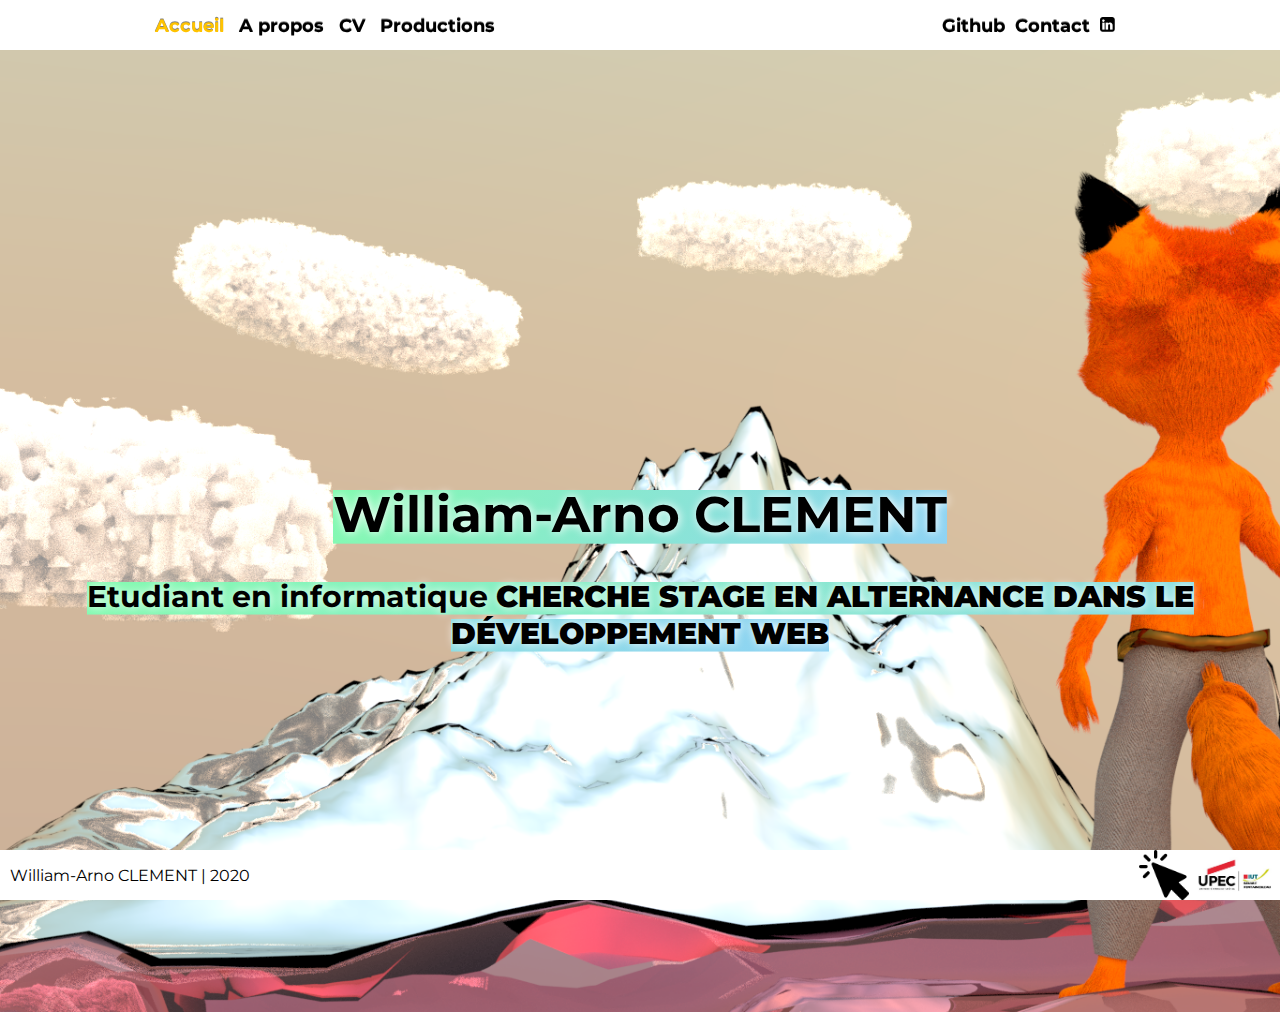
<file: index.html>
<!DOCTYPE html>
<html lang="fr">
	<head>
		<meta charset="UTF-8" />
		<title>William-Arno CLEMENT</title>
		<meta name="viewport" content="width=device-width">
		<link rel="stylesheet" href="css/style.css" />
		
		<script type="text/javascript">
			var slider = 0;
			function turn(){
			
			
			
				if (slider == 0) {

					slider = 1;
					document.getElementsByClassName("body_one")[0].style.background = "url('img/background_3.png')";
					document.getElementsByClassName("body_one")[0].style.backgroundPosition = "center top";
					document.getElementsByClassName("body_one")[0].style.backgroundSize = "cover";

				}
				else if (slider == 1){

					slider = 2;
					document.getElementsByClassName("body_one")[0].style.background = "url('img/background_2.png')";
					document.getElementsByClassName("body_one")[0].style.backgroundPosition = "center top";
					document.getElementsByClassName("body_one")[0].style.backgroundSize = "cover";

				}
				else if (slider == 2){

					slider = 0;
					document.getElementsByClassName("body_one")[0].style.background = "url('img/background_1.png')";
					document.getElementsByClassName("body_one")[0].style.backgroundPosition = "center top";
					document.getElementsByClassName("body_one")[0].style.backgroundSize = "cover";

				}

			}

		</script>
	</head>
	<body class="body_one">
		<div id="header">
		<div id="menu">
		<nav>
		<ul>
			<li><a class="onglet" href="index.html">Accueil</a></li>
			<li><a href="apropos.html">A propos</a></li>
			<li><a href="cv.html">CV</a></li>
			<li><a href="productions.html">Productions</a></li>
			
			<li style="float:right;"><a href="https://www.linkedin.com/in/williamarnoclement/"><img src="img/in.png" alt="Linked In" height="15px"></a></li>
			<li style="float:right"><a href="mailto:wiyam@icloud.com">Contact</a></li>
			<li style="float:right;"><a href="https://github.com/Williamarnoclement">Github</a></li>
		</ul>
		</nav>
		</div>
		</div>
		<div id="hello_world">
		<center><h1><span>William-Arno CLEMENT</span></h1><p>
		<h2><span>Etudiant en informatique <b>cherche stage en alternance dans le développement web</b></span></h2>
		</center>
		</div>
		

		
		<div class="footer">
		<div id="contenu_fin">
		<p>William-Arno CLEMENT | 2020</p><img src="img/upec.jpg" alt="logo u-pec"><img src="img/off.png" onclick="turn(this)">
		</div>
		</div>
	</body>
</html>
</file>
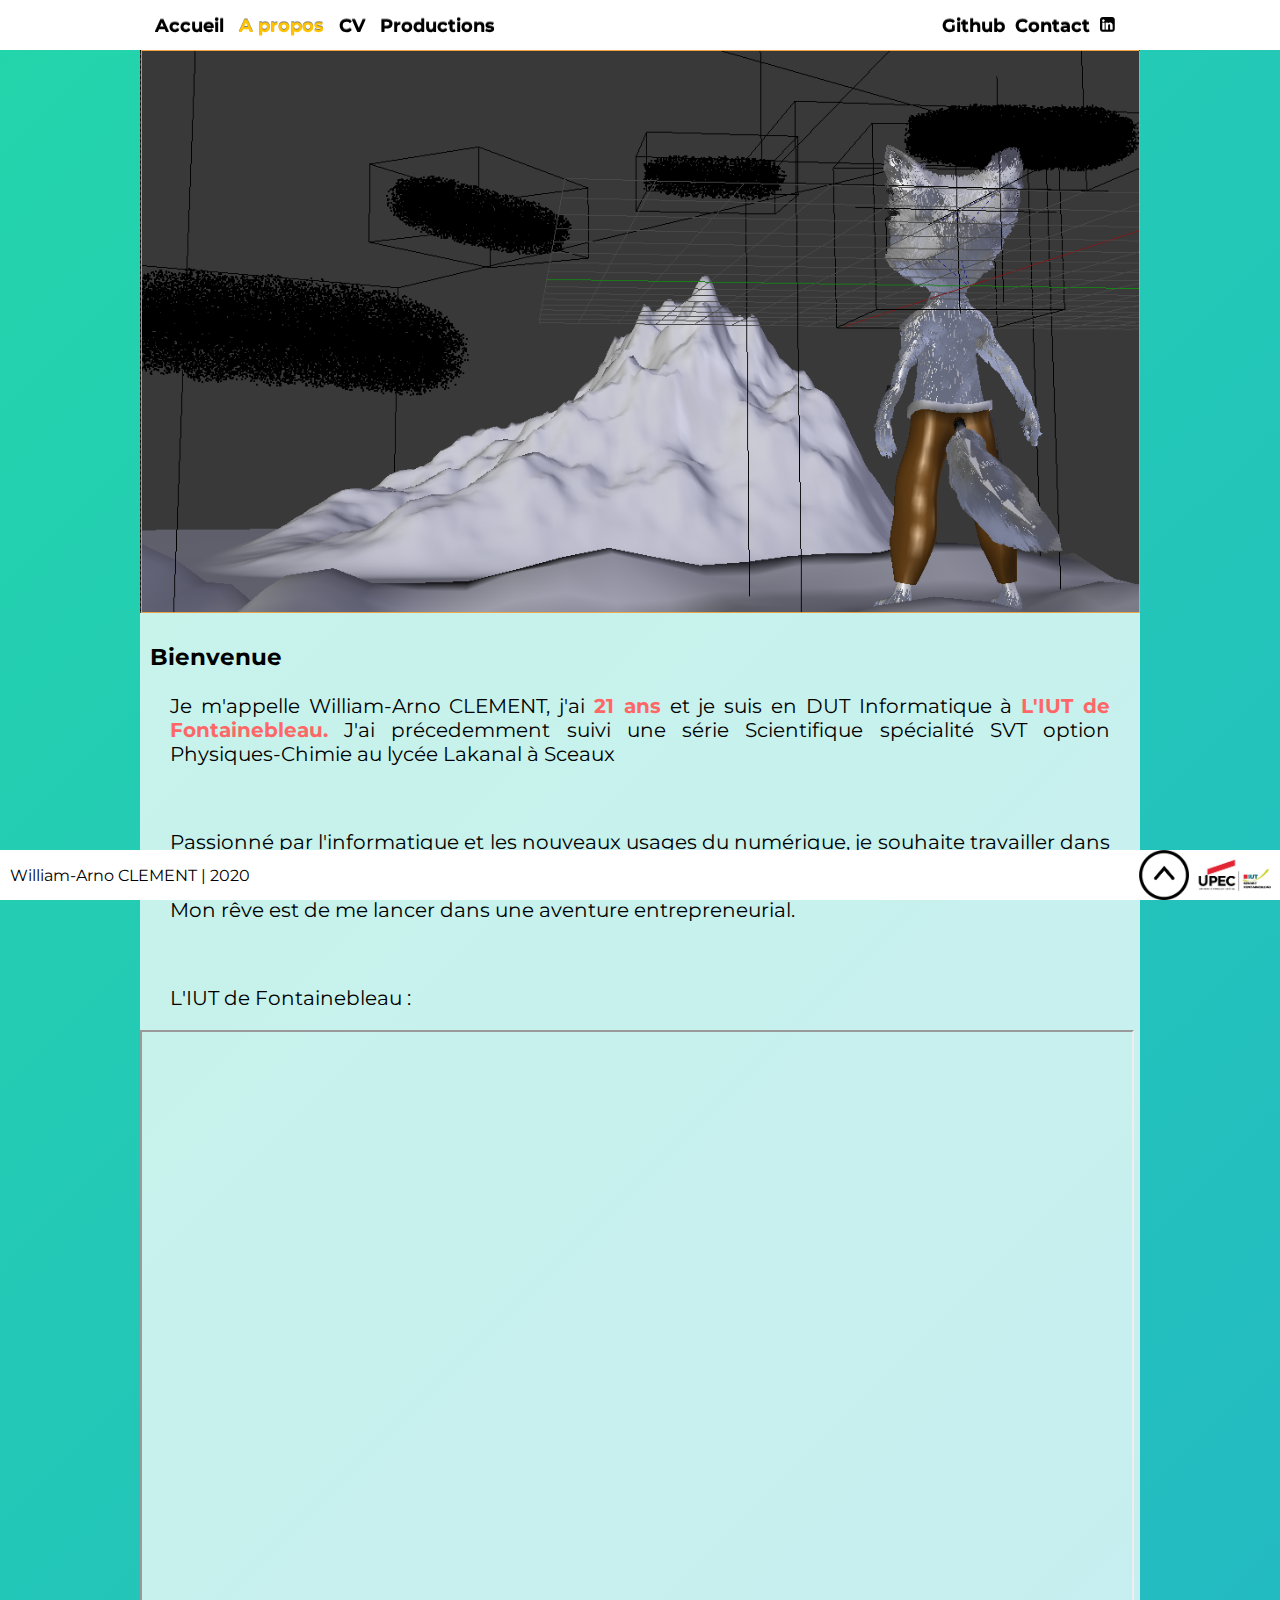
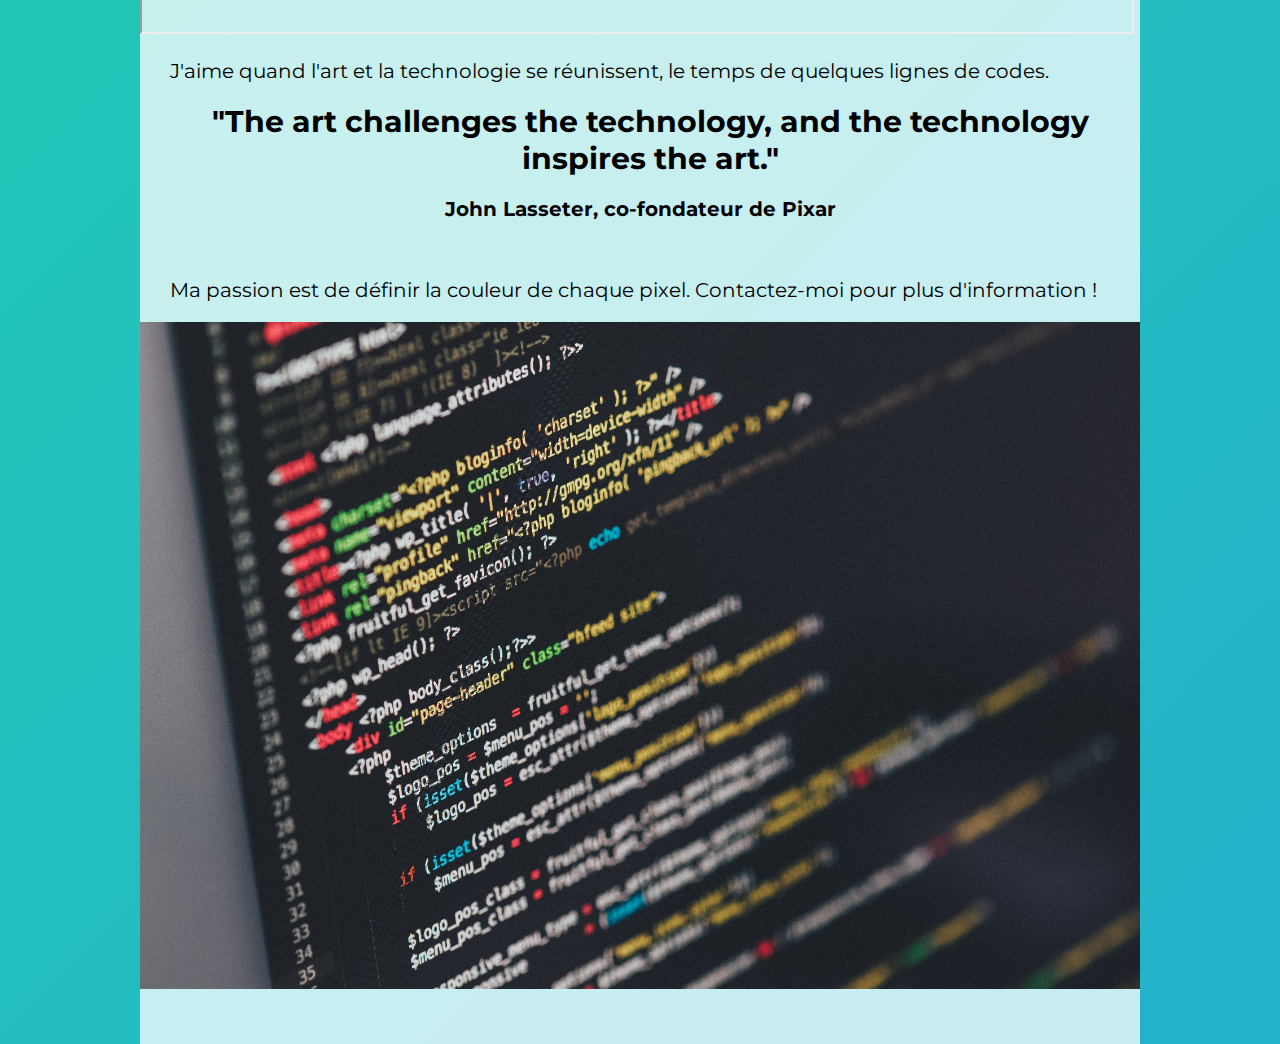
<file: apropos.html>
<!DOCTYPE html>
<html lang="fr">
	<head>
		<meta charset="UTF-8" />
		<title>A propos de moi</title>
		<link rel="stylesheet" href="css/style.css" />
		<meta name="viewport" content="width=device-width">
	</head>
	<body style="background: linear-gradient(-45deg, #ee7752, #e73c7e, #23a6d5, #23d5ab);
	background-size: 400% 400%;
	animation: gradientBG 15s ease infinite;">
		<div id="header">
		<div id="menu">
		<nav>
		<a href="#" id="menu-icon"></a>
		<ul>
			<li><a href="index.html">Accueil</a></li>
			<li><a class="onglet" href="apropos.html">A propos</a></li>
			<li><a href="cv.html">CV</a></li>
			<li><a href="productions.html">Productions</a></li>
			
			<li style="float:right;"><a href="https://www.linkedin.com/in/williamarnoclement/"><img src="img/in.png" alt="Linked In" height="15px"></a></li>
			<li style="float:right"><a href="mailto:wiyam@icloud.com">Contact</a></li>
			<li style="float:right;"><a href="https://github.com/Williamarnoclement">Github</a></li>
		</nav>

		</div>
		</div>
		
		
		<div id="content">
		<div id="entete"><!-- retour en haut de page --></div>
		<img src="img/making.png" alt="LA créativité né de la contrainte...">
		<h3>Bienvenue</h3>
		<p>Je m'appelle William-Arno CLEMENT, j'ai <b>21 ans</b> et je suis en DUT Informatique à <b>L'IUT de Fontainebleau.</b>
		J'ai précedemment suivi une série Scientifique spécialité SVT option Physiques-Chimie au lycée Lakanal à Sceaux</p>
		<br><p>
		Passionné par l'informatique et les nouveaux usages du numérique, je souhaite travailler dans le <b>secteur de la simulation 3D</b>.
		</p>
		<p>Mon rêve est de me lancer dans une aventure entrepreneurial.</p><br><p>L'IUT de Fontainebleau :</p> 
		<iframe src="https://www.google.com/maps/embed?pb=!1m18!1m12!1m3!1d4455.0589196110695!2d2.6830811631078717!3d48.39906062668607!2m3!1f0!2f0!3f0!3m2!1i1024!2i768!4f13.1!3m3!1m2!1s0x47e5f482d85b7b99%3A0x25ca8642ba306cfc!2sIUT+S%C3%A9nart-Fontainebleau!5e0!3m2!1sfr!2sfr!4v1516003749382">
		</iframe>
		<p>J'aime quand l'art et la technologie se réunissent, le temps de quelques lignes de codes. </p>
		<center><h1>"The art challenges the technology, and the technology inspires the art."</h1></center>
		<center><h2>John Lasseter, co-fondateur de Pixar<h2></center>
		<p>Ma passion est de définir la couleur de chaque pixel. Contactez-moi pour plus d'information !</p>
		<img src="img/bg.jpg" alt="Codons ensemble un monde meilleur...">
		</div>
		<div class="footer">
		<div id="contenu_fin">
		<p>William-Arno CLEMENT | 2020</p><img src="img/upec.jpg" alt="logo u-pec" height="30px"><a href="#entete"><img src="img/fleche.png" alt="hautDePage"></a>
		</div>
		</div>
		
	</body>
</html>
</file>
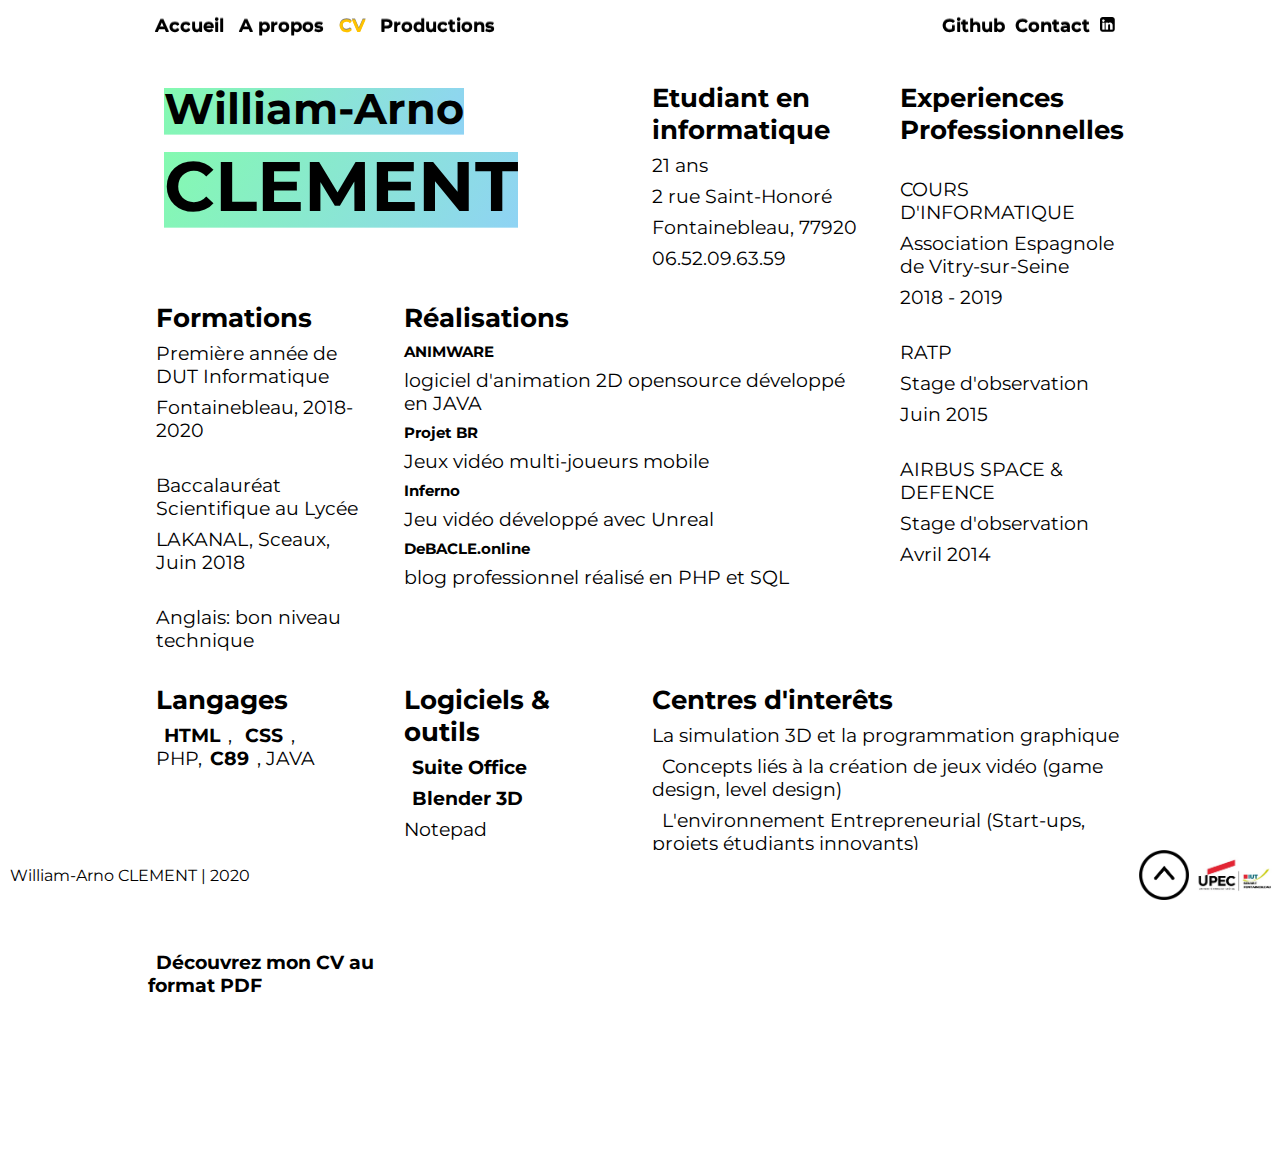
<file: cv.html>
<!DOCTYPE html>
<html lang="fr">
	<head>
		<meta charset="UTF-8" />
		<title>CV</title>
		<link rel="stylesheet" href="css/style.css" />
		<meta name="viewport" content="width=device-width">
	</head>
	<body>
		<div id="header">
		<div id="menu">
		<nav>
		<a href="#" id="menu-icon"></a>
		<ul>
			<li><a href="index.html">Accueil</a></li>
			<li><a href="apropos.html">A propos</a></li>
			<li><a class="onglet" href="cv.html">CV</a></li>
			<li><a href="productions.html">Productions</a></li>
			
			<li style="float:right;"><a href="https://www.linkedin.com/in/williamarnoclement/"><img src="img/in.png" alt="Linked In" height="15px"></a></li>
			<li style="float:right"><a href="mailto:wiyam@icloud.com">Contact</a></li>
			<li style="float:right;"><a href="https://github.com/Williamarnoclement">Github</a></li>
		</nav>
		</div>
		</div>
		<br>
		<div id="entete"><!-- retour en haut de page --></div>
		<div class="grid-container">

  		<div class="nom_prenom"><h2 style="font-size: 43px;"><span>William-Arno</span></h2> <h1><span>CLEMENT</span></h1></div>
  		<div class="infos"><p><h2>Etudiant en informatique</h2></p><p>21 ans</p><p>2 rue Saint-Honoré</p><p>Fontainebleau, 77920</p><p>06.52.09.63.59</p></div>
  		<div class="formations"><h2>Formations</h2><p>Première année de DUT Informatique</p><p>Fontainebleau, 2018-2020</p><br><p>Baccalauréat Scientifique au Lycée 
		</p><p>LAKANAL, Sceaux, Juin 2018
 		</p><br><p>Anglais: bon niveau technique</p></div>
  		<div class="Realisations"><h2>Réalisations</h2>
  		<h3>ANIMWARE</h3>
  		<p>logiciel d'animation 2D opensource développé en JAVA </p>
  		<h3>Projet BR</h3>
  		<p>Jeux vidéo multi-joueurs mobile</p>
  		<h3>Inferno</h3>
  		<p>Jeu vidéo développé avec Unreal </p>
  		<h3>DeBACLE.online</h3>
  		<p>blog professionnel réalisé en PHP et SQL</p>
  		</div>
  		<div class="langages"><h2>Langages</h2><p><b>HTML</b>,
		<b>CSS</b>, PHP,<b>C89</b>, JAVA</p></div>
  		<div class="logiciels"><h2>Logiciels & outils</h2><p><b>Suite Office</b></p>
		<p><b>Blender 3D</b></p>
		<p>Notepad</p>
		<p>Git</p>
		<p>Sublime Text</p>
 		</p></div>
  		<div class="interets"><h2>Centres d'interêts</h2>
  		<p>La simulation 3D et la programmation
		graphique</p><p>
		 
		Concepts liés à la création de jeux vidéo
		(game design, level design)</p><p>
		 
		L'environnement Entrepreneurial
		(Start-ups, projets étudiants innovants)
		 
		 </p></div>
  		<div class="Experiences_professionnelles"><h2>Experiences Professionnelles</h2>
  			<br>
  		<p>COURS D'INFORMATIQUE</p>
  		<p>Association Espagnole de Vitry-sur-Seine</p>
  		<p>2018 - 2019</p>
  		<br>
  		<p>RATP</p>
  		<p>Stage d'observation</p>
  		<p>Juin 2015</p>
  		<br>
  		<p>AIRBUS SPACE & DEFENCE</p>
  		<p>Stage d'observation</p>
  		<p>Avril 2014</p>
  		</div>
		<p><a href="pdf/cv.pdf">Découvrez mon CV au format PDF</a></p>
		</div>
		
		

		
		<div class="footer">
		<div id="contenu_fin">
		<p>William-Arno CLEMENT | 2020</p><img src="img/upec.jpg" alt="logo u-pec" height="30px"><a href="#entete"><img src="img/fleche.png" alt="hautDePage">
		</div>
		</div>
	</body>
</html>
</file>
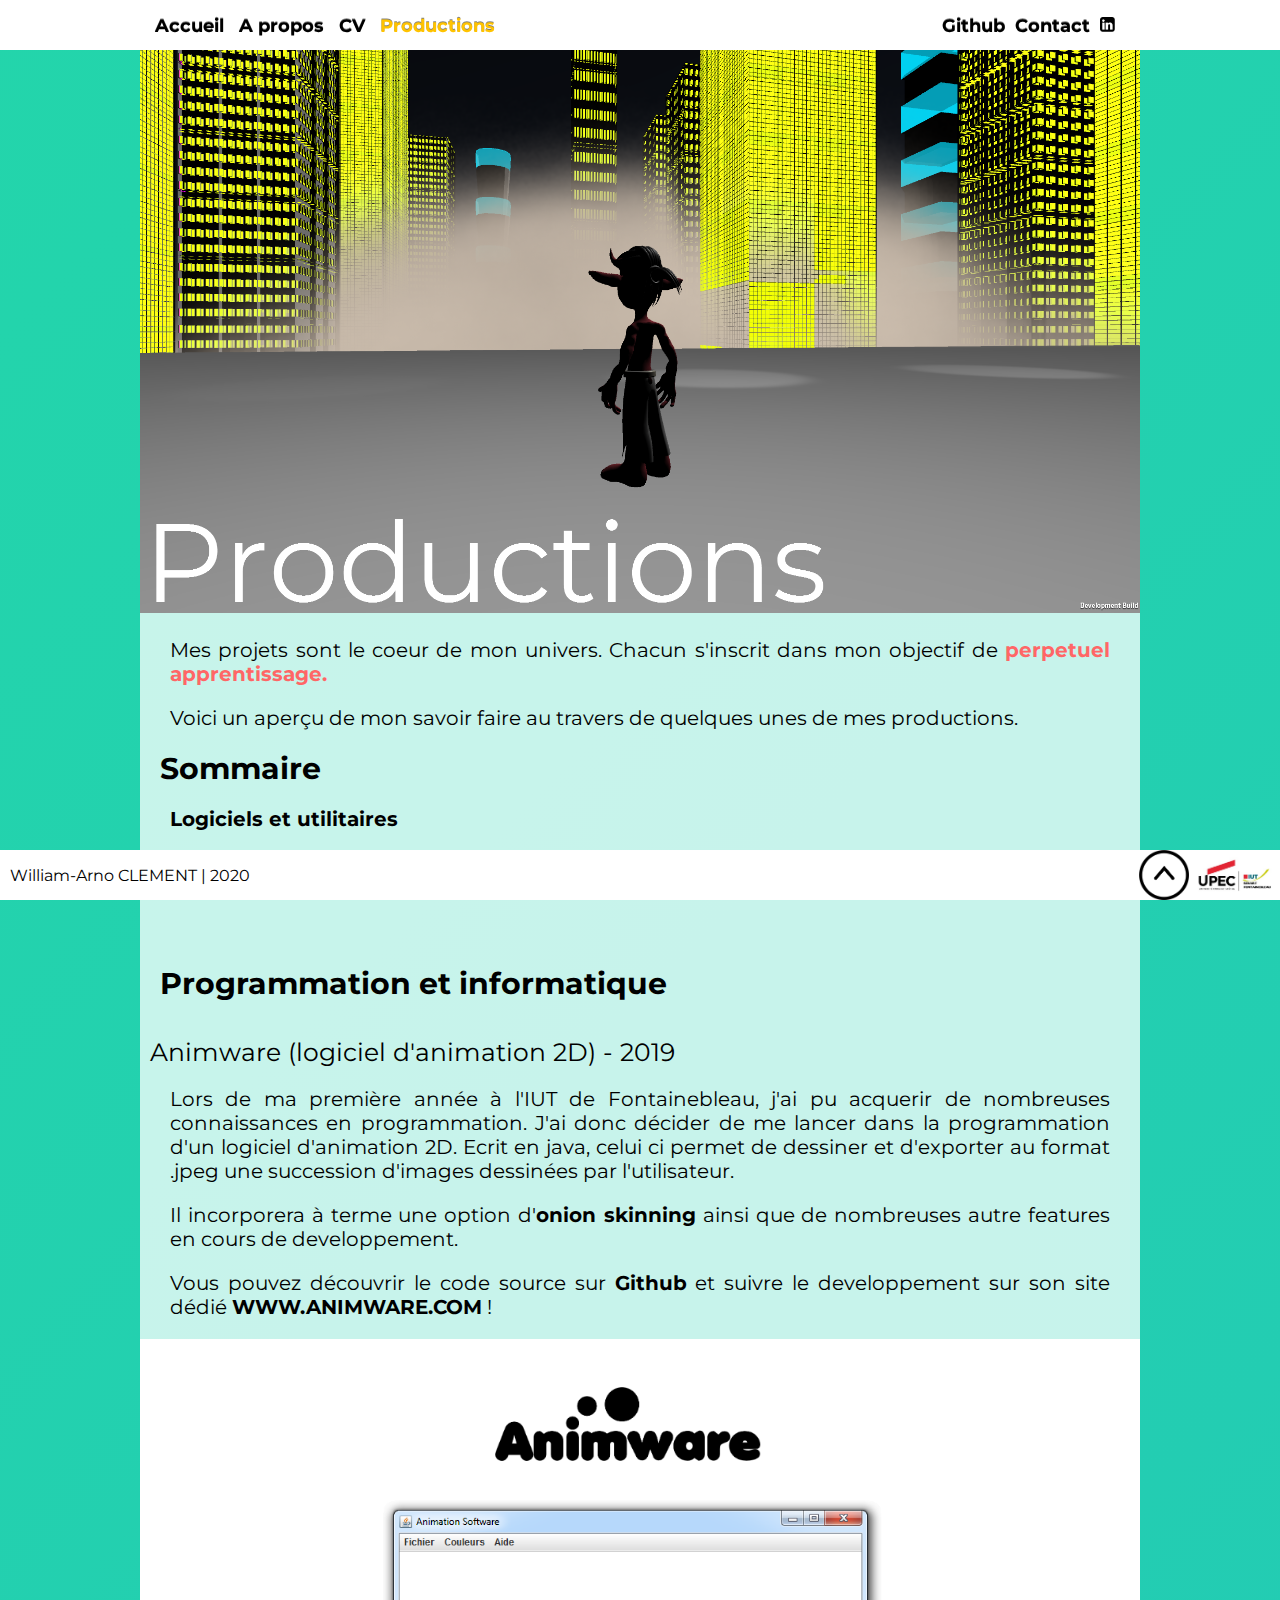
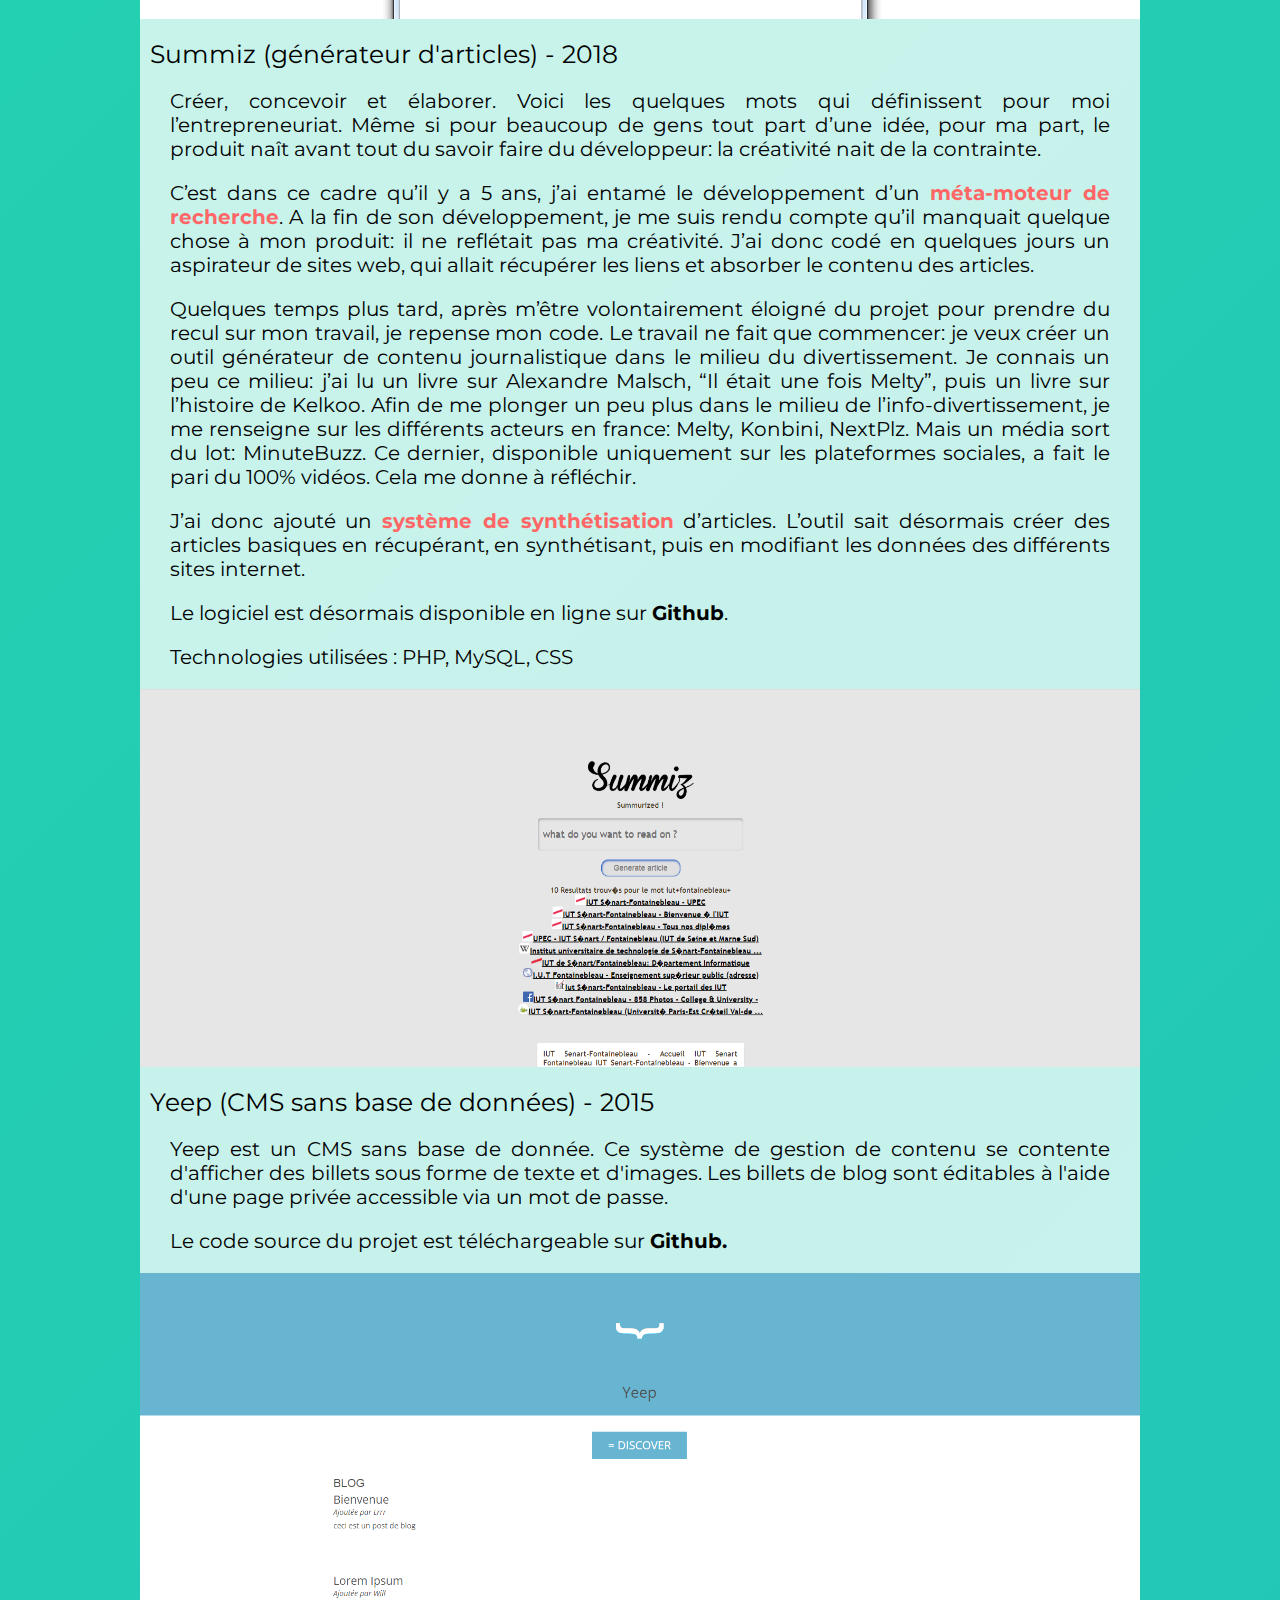
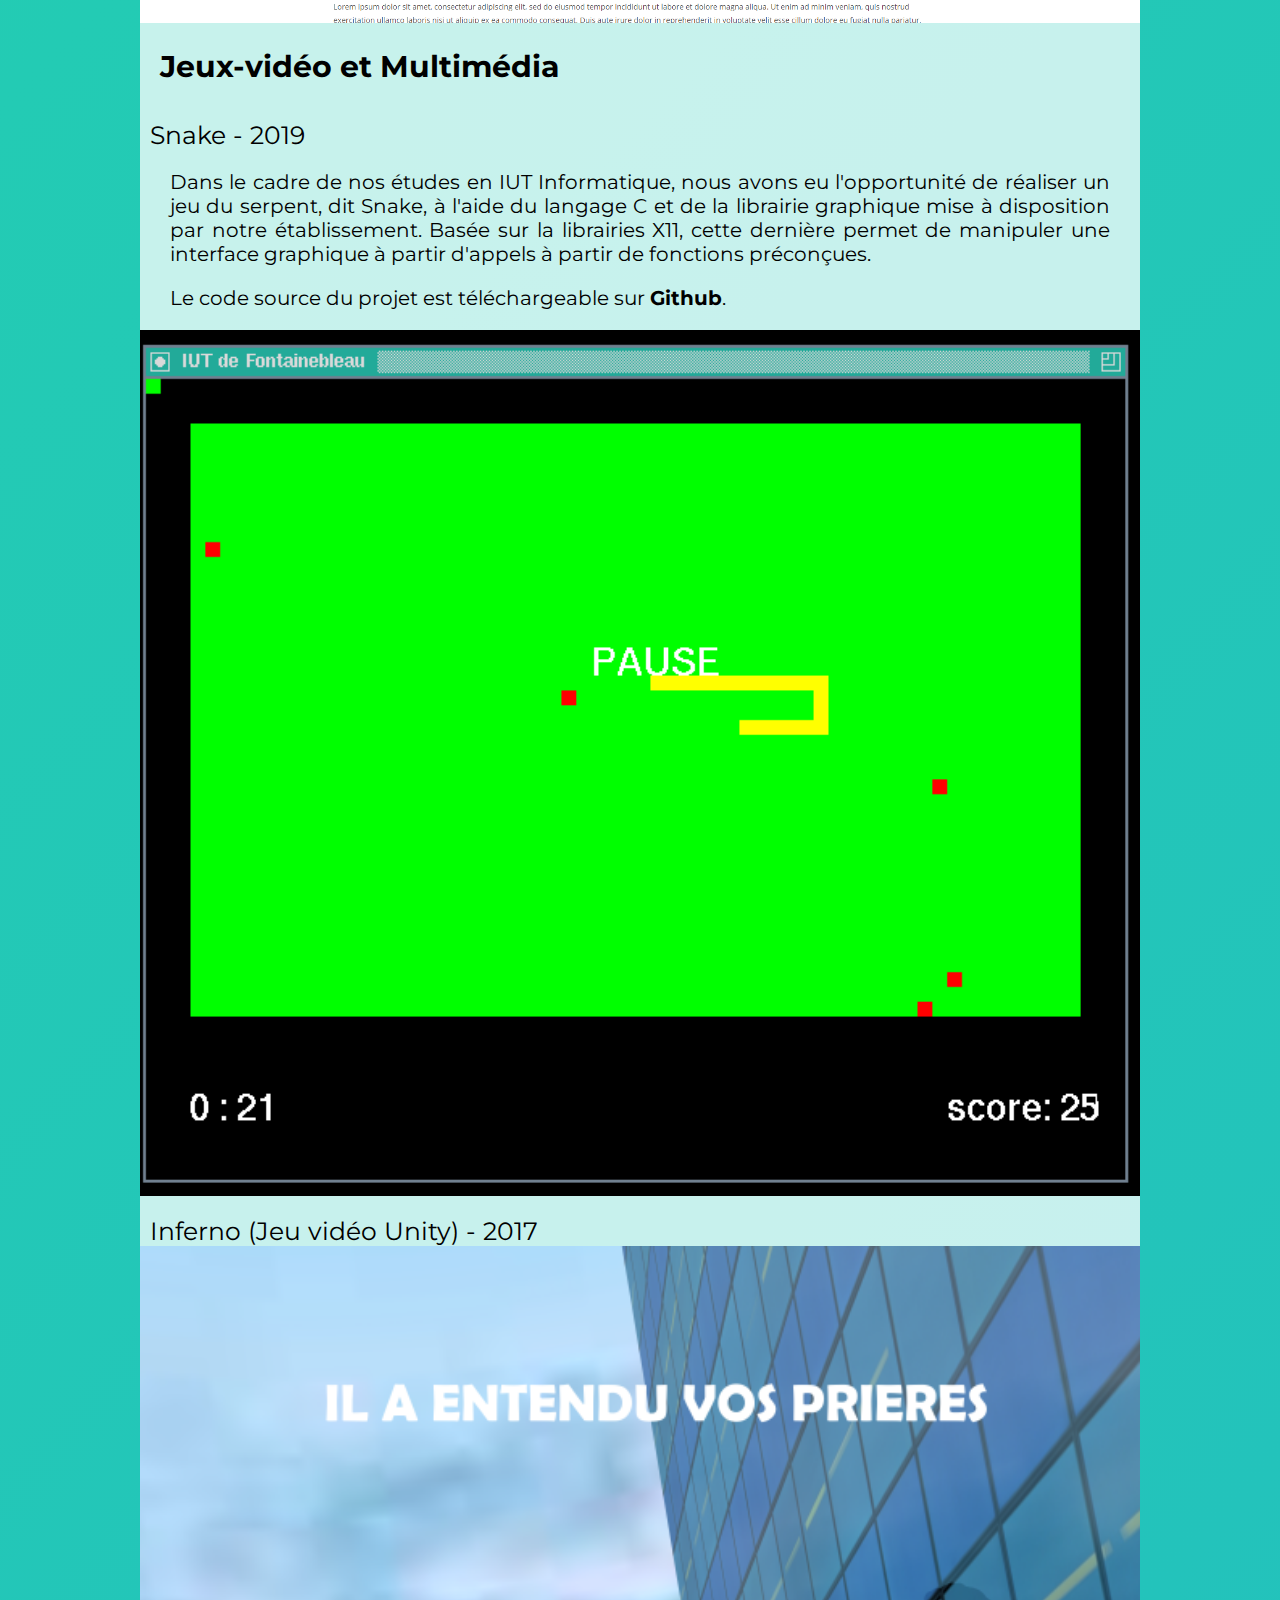
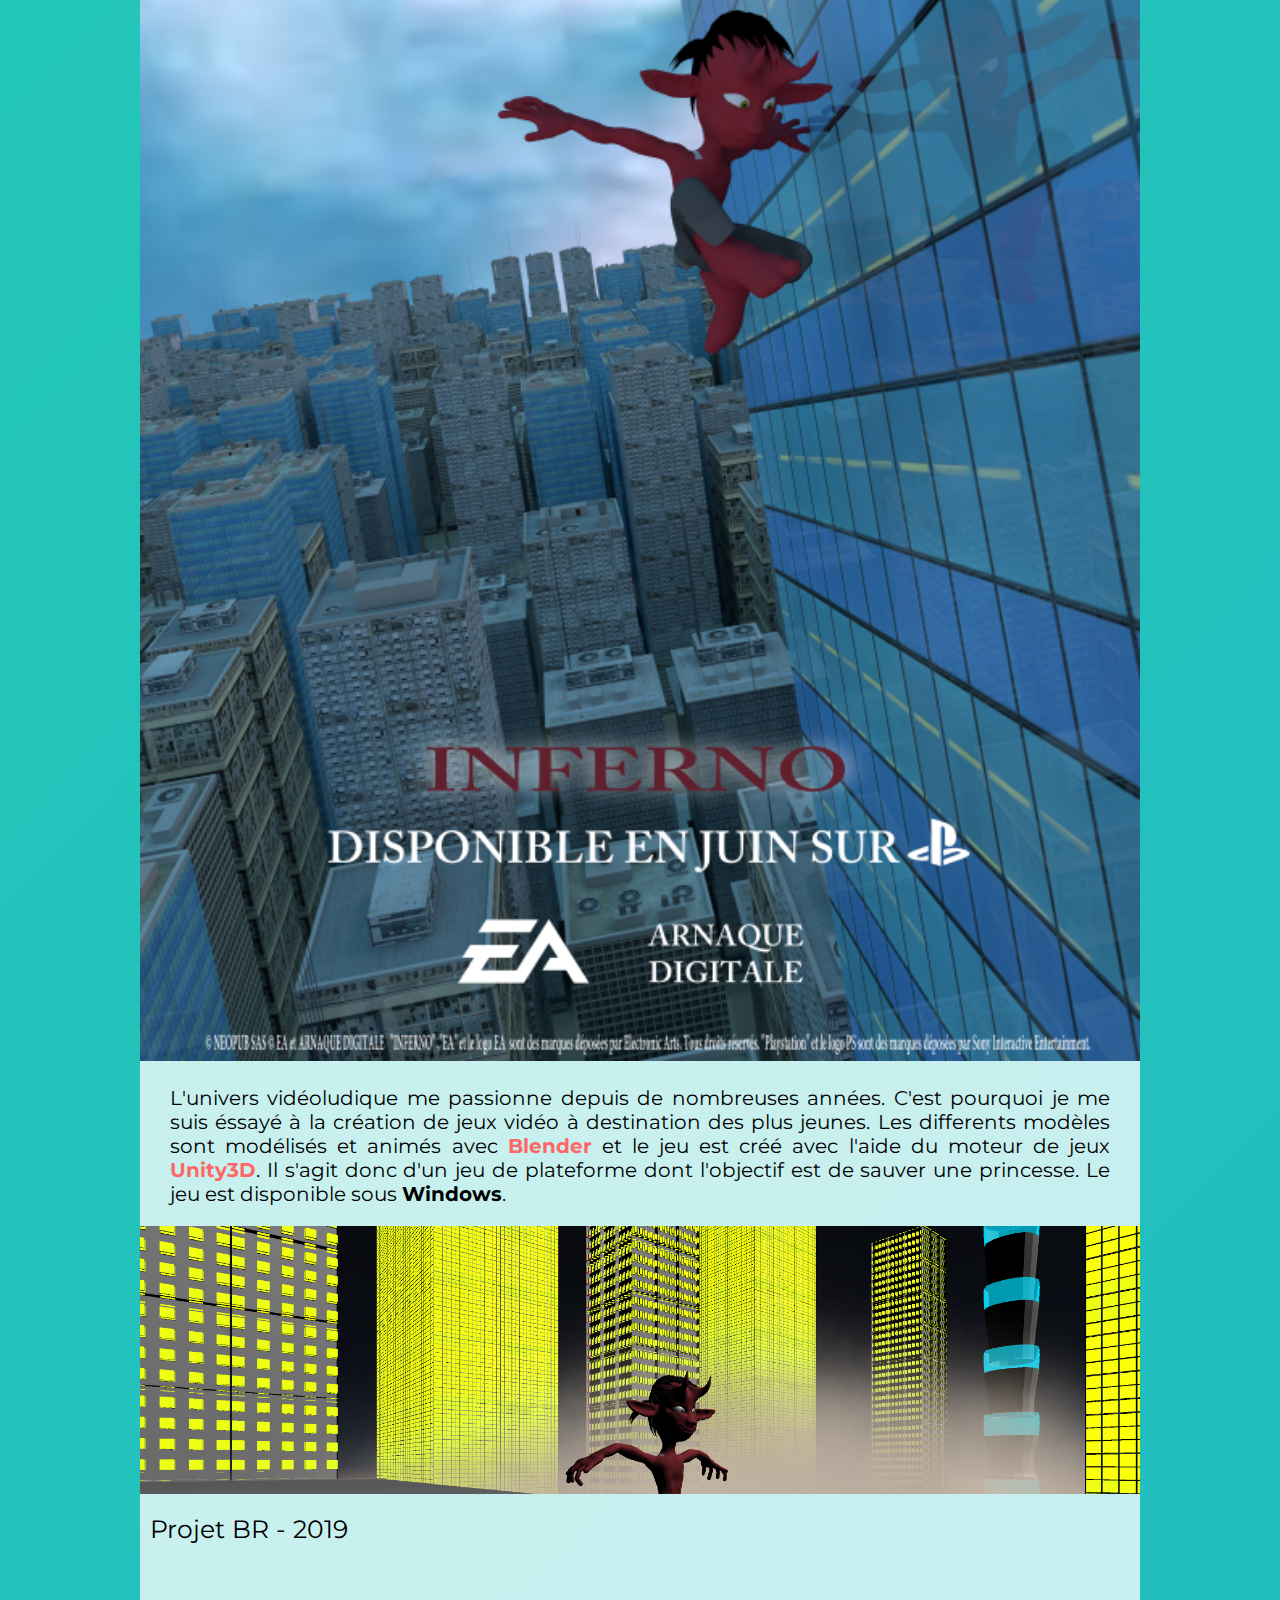
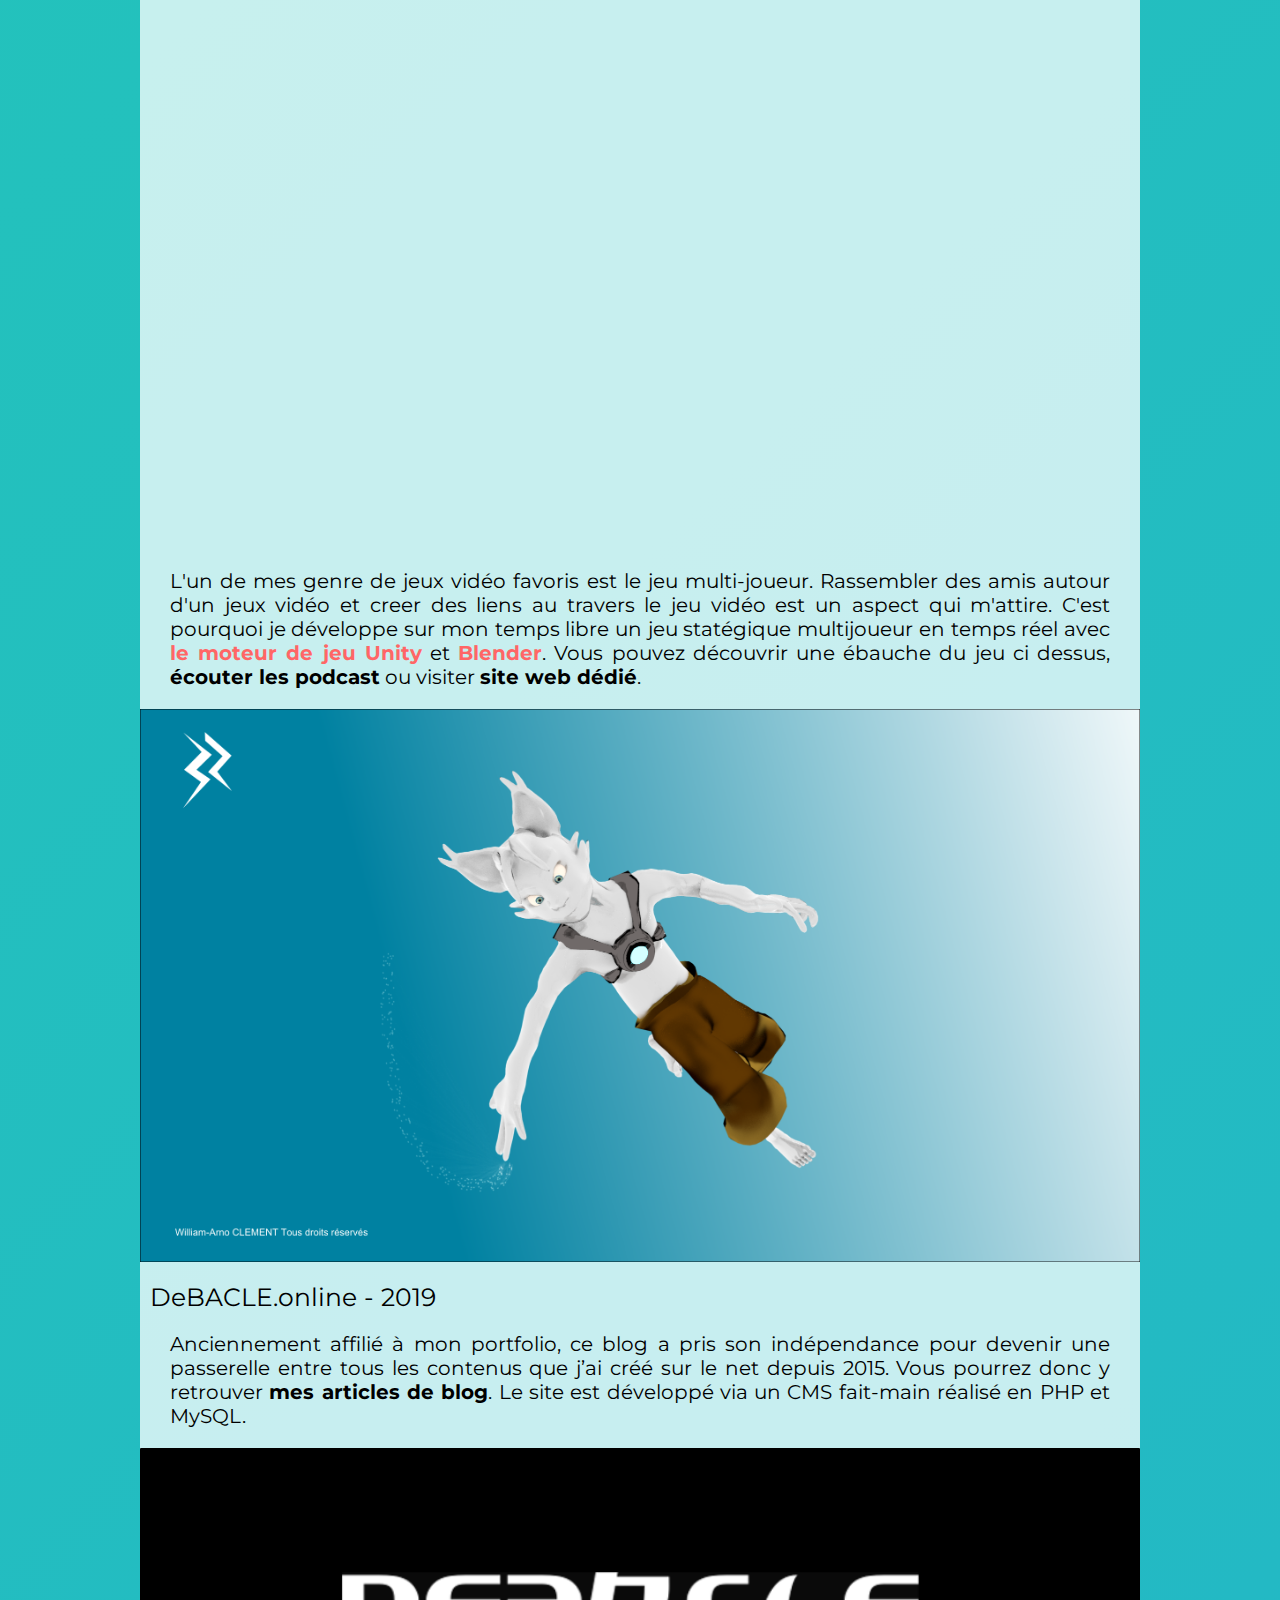
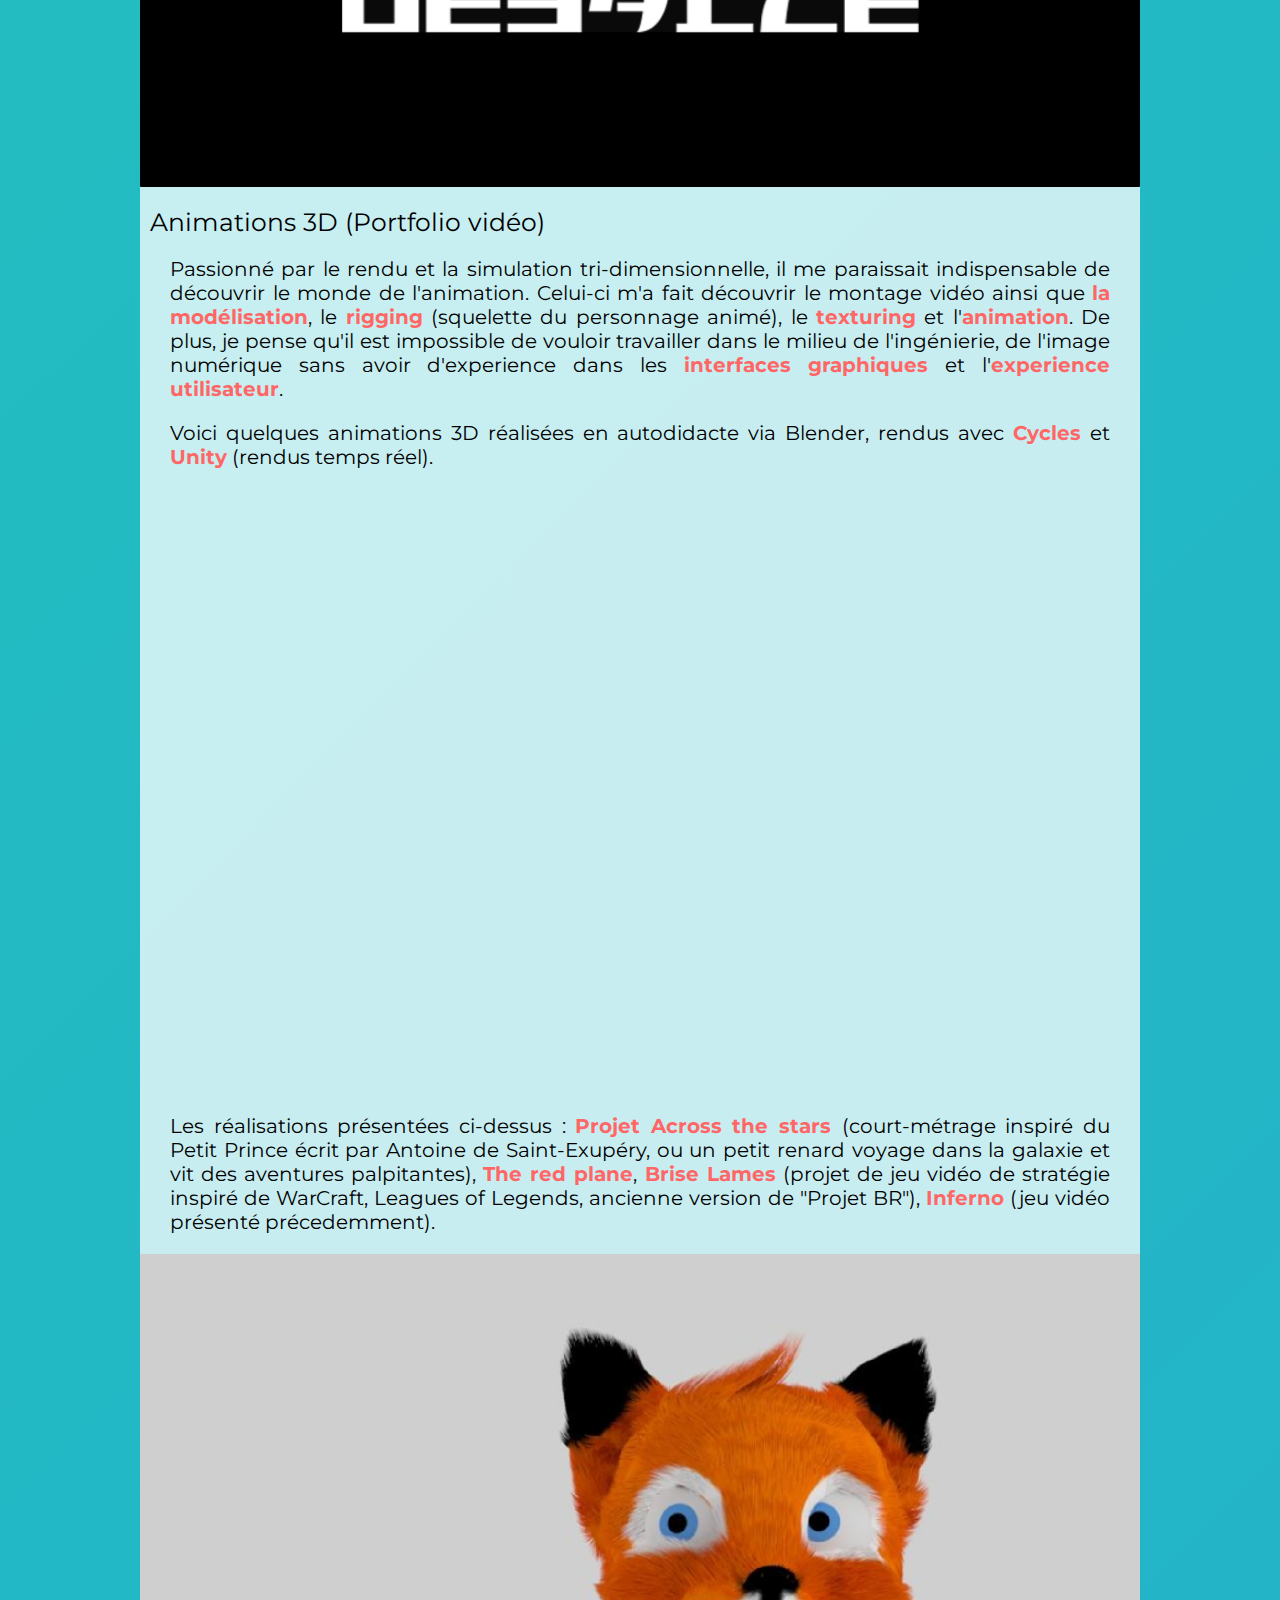
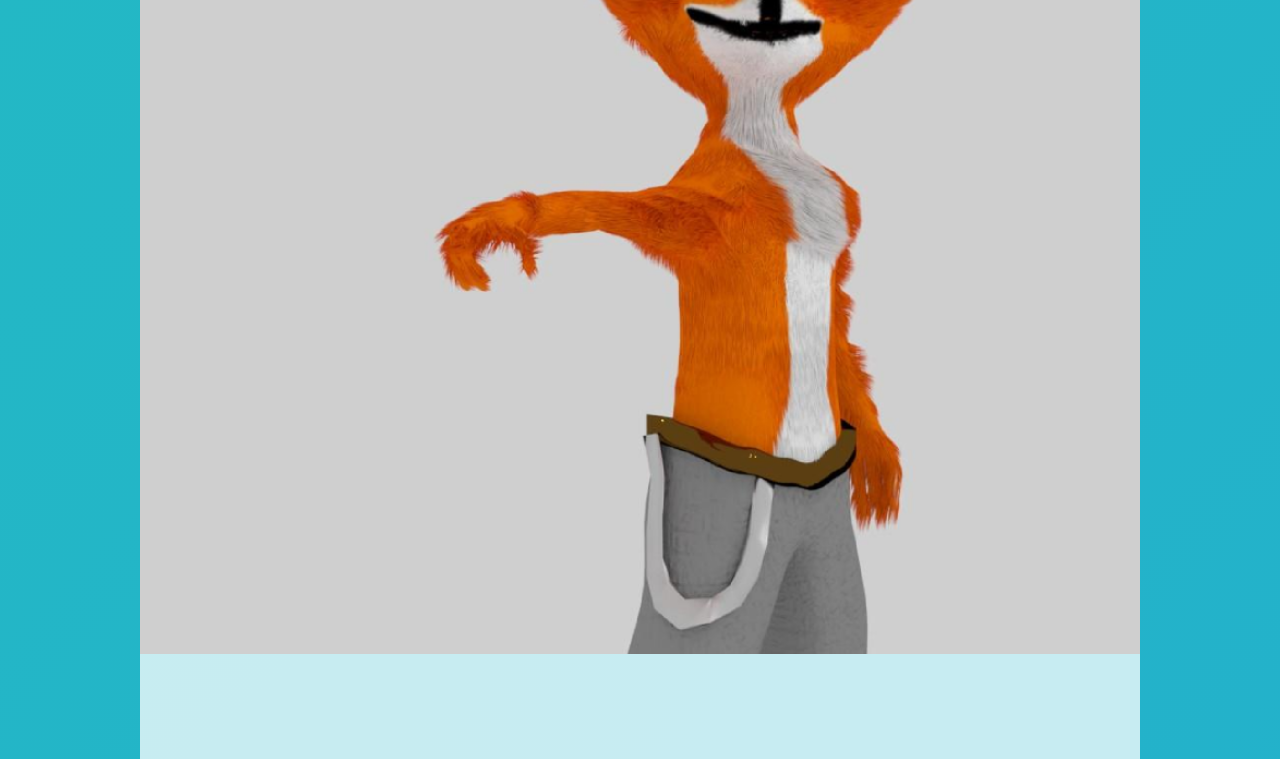
<file: productions.html>
<!DOCTYPE html>
<html lang="fr">
	<head>
		<meta charset="UTF-8" />
		<title>Productions</title>
		<meta name="viewport" content="width=device-width">
		<link rel="stylesheet" href="css/style.css" />
	</head>
	<body style="background: linear-gradient(-45deg, #ee7752, #e73c7e, #23a6d5, #23d5ab);
	background-size: 400% 400%;
	animation: gradientBG 15s ease infinite;">
		<div id="header">
		<div id="menu">
		<nav>
		<a href="#" id="menu-icon"></a>
		<ul>
			<li><a href="index.html">Accueil</a></li>
			<li><a href="apropos.html">A propos</a></li>
			<li><a href="cv.html">CV</a></li>
			<li><a class="onglet" href="productions.html">Productions</a></li>
			
			<li style="float:right;"><a href="https://www.linkedin.com/in/williamarnoclement/"><img src="img/in.png" alt="Linked In" height="15px"></a></li>
			<li style="float:right"><a href="mailto:wiyam@icloud.com">Contact</a></li>
			<li style="float:right;"><a href="https://github.com/Williamarnoclement">Github</a></li>
		</nav>

		</div>
		</div>
		
		
		<div id="content">
		<div id="entete"><!-- retour en haut de page --></div>
		<img src="img/jeux.png" alt="Productions">
		<p>Mes projets sont le coeur de mon univers. Chacun s'inscrit dans mon objectif de <b>perpetuel apprentissage.</b></p>
		<p>
		Voici un aperçu de mon savoir faire au travers de quelques unes de mes productions. 
		</p>
		<h1>Sommaire</h1>
		<p><a href="#prog">Logiciels et utilitaires</a></p>
		<p><a href="#jeux">Jeux-vidéo et Multimédia</a></p>
		<ol>
		<div id="prog"><h1>Programmation et informatique</h1></div>
		<li>Animware (logiciel d'animation 2D) - 2019</li>
		<p>Lors de ma première année à l'IUT de Fontainebleau, j'ai pu acquerir de nombreuses connaissances en programmation. J'ai donc décider de me lancer  dans la programmation d'un logiciel d'animation 2D. Ecrit en java, celui ci permet de dessiner et d'exporter au format .jpeg une succession d'images dessinées par l'utilisateur.</p>
		<p>Il incorporera à terme une option d'<a href="https://en.wikipedia.org/wiki/Onion_skinning">onion skinning</a> ainsi que de nombreuses autre features en cours de developpement.</p>
		<p>Vous pouvez découvrir le code source sur <a href="https://github.com/Williamarnoclement/Animware">Github</a> et suivre le developpement sur son site dédié <a href="http://animware.com/">WWW.ANIMWARE.COM</a> !</p>
		<img src="img/animware.png" alt="Bienvenue dans mon univers...">
		<li>Summiz (générateur d'articles) - 2018</li>
		<p>Créer, concevoir et élaborer. Voici les quelques mots qui définissent pour moi l’entrepreneuriat. Même si pour beaucoup de gens tout part d’une idée, pour ma part, le produit naît avant tout du savoir faire du développeur: la créativité nait de la contrainte.</p>
		<p>C’est dans ce cadre qu’il y a 5 ans, j’ai entamé le développement d’un <b>méta-moteur de recherche</b>. A la fin de son développement, je me suis rendu compte qu’il manquait quelque chose à mon produit: il ne reflétait pas ma créativité. J’ai donc codé en quelques jours un aspirateur de sites web, qui allait récupérer les liens et absorber le contenu des articles.</p>
		<p>Quelques temps plus tard, après m’être volontairement éloigné du projet pour prendre du recul sur mon travail, je repense mon code. Le travail ne fait que commencer: je veux créer un outil générateur de contenu journalistique dans le milieu du divertissement. Je connais un peu ce milieu: j’ai lu un livre sur Alexandre Malsch, “Il était une fois Melty”, puis un livre sur l’histoire de Kelkoo. Afin de me plonger un peu plus dans le milieu de l’info-divertissement, je me renseigne sur les différents acteurs en france: Melty, Konbini, NextPlz. Mais un média sort du lot: MinuteBuzz. Ce dernier, disponible uniquement sur les plateformes sociales, a fait le pari du 100% vidéos. Cela me donne à réfléchir.</p>
		<p>J’ai donc ajouté un <b>système de synthétisation</b> d’articles. L’outil sait désormais créer des articles basiques en récupérant, en synthétisant, puis en modifiant les données des différents sites internet.</p>
		<p>Le logiciel est désormais disponible en ligne sur <a href="https://github.com/Williamarnoclement/Summiz">Github</a>.</p>
		<p>Technologies utilisées : PHP, MySQL, CSS</p>
		<img src="img/summiz.png" alt="Bienvenue dans mon univers...">
		<li>Yeep (CMS sans base de données) - 2015</li>
		<p>Yeep est un CMS sans base de donnée. Ce système de gestion de contenu se contente d'afficher des billets sous forme de texte et d'images. Les billets de blog sont éditables à l'aide d'une page privée accessible via un mot de passe.</p>
		<p>Le code source du projet est téléchargeable sur <a href="https://github.com/Williamarnoclement/yeep">Github.</a></p>
		<img src="img/cms.png" alt="yeep">
		<div id="jeux"><h1>Jeux-vidéo et Multimédia</h1></div>
		<li>Snake - 2019</li>
		<p>Dans le cadre de nos études en IUT Informatique, nous avons eu l'opportunité de réaliser un jeu du serpent, dit Snake, à l'aide du langage C et de la librairie graphique mise à disposition par notre établissement. Basée  sur la  librairies X11,  cette  dernière  permet  de  manipuler  une  interface  graphique  à partir d'appels à partir de fonctions préconçues.</p><p>Le code source du projet est téléchargeable sur <a href="https://github.com/Williamarnoclement/Snake">Github</a>.</p>
		<img src="img/snake.png" alt="image du jeu du serpent">
		<li>Inferno (Jeu vidéo Unity) - 2017</li>
		<img src="img/poster.png" alt="poster inferno">
		<p>L'univers vidéoludique me passionne depuis de nombreuses années. C'est pourquoi je me suis éssayé à la création de jeux vidéo à destination des plus jeunes. Les differents modèles sont modélisés et animés avec <b>Blender</b> et le jeu est créé avec l'aide du moteur de jeux <b>Unity3D</b>. Il s'agit donc d'un jeu de plateforme dont l'objectif est de sauver une princesse. Le jeu est disponible sous <a href="dl/inferno.7z">Windows</a>.</p>
		<img src="img/inferno.png" alt="inferno en train de courir">
		<li>Projet BR - 2019</li>
		<iframe width="100%" height="auto" src="https://www.youtube.com/embed/ixH9E17dkOw" frameborder="0" allow="accelerometer; autoplay; encrypted-media; gyroscope; picture-in-picture" allowfullscreen></iframe>
		<p>L'un de mes genre de jeux vidéo favoris est le jeu multi-joueur. Rassembler des amis autour d'un jeux vidéo et creer des liens au travers le jeu vidéo est un aspect qui m'attire. C'est pourquoi je développe sur mon temps libre un jeu statégique multijoueur en temps réel avec <b>le moteur de jeu Unity</b> et <b>Blender</b>. Vous pouvez découvrir une ébauche du jeu ci dessus, <a href="https://www.debacle.online/br/podcast.php">écouter les podcast</a> ou visiter <a href="https://www.debacle.online/br/">site web dédié</a>.</p>
		<img src="img/sept.png" alt="image du jeu BR">
		<li>DeBACLE.online - 2019</li>
		<p>Anciennement affilié à mon portfolio, ce blog a pris son indépendance pour devenir une passerelle entre tous les contenus que j’ai créé sur le net depuis 2015. Vous pourrez donc y retrouver <a href="http://www.debacle.online/">mes articles de blog</a>. Le site est développé via un CMS fait-main réalisé en PHP et MySQL.</p>
		<img src="img/dbcl_logo.png" alt="image du logo de DeBACLE.online">
		<li>Animations 3D (Portfolio vidéo)</li>
		<p>Passionné par le rendu et la simulation tri-dimensionnelle, il me paraissait indispensable de découvrir le monde de l'animation. Celui-ci m'a fait découvrir le montage vidéo ainsi que <b>la modélisation</b>, le <b>rigging</b> (squelette du personnage animé), le <b>texturing</b> et l'<b>animation</b>. De plus, je pense qu'il est impossible de vouloir travailler dans le milieu de l'ingénierie, de l'image numérique sans avoir d'experience dans les <b>interfaces graphiques</b> et l'<b>experience utilisateur</b>.</p>
		<p>Voici quelques animations 3D réalisées en autodidacte via Blender, rendus avec <b>Cycles</b> et <b>Unity</b> (rendus temps réel).</p>
		<iframe width="100%" height="auto" src="https://www.youtube.com/embed/zuyd_WNLfY0" frameborder="0" allow="accelerometer; autoplay; encrypted-media; gyroscope; picture-in-picture" allowfullscreen></iframe>
		<p>Les réalisations présentées ci-dessus : <b>Projet Across the stars </b> (court-métrage inspiré du Petit Prince écrit par Antoine de Saint-Exupéry, ou un petit renard voyage dans la galaxie et vit des aventures palpitantes), <b>The red plane</b>, <b>Brise Lames</b> (projet de jeu vidéo de stratégie inspiré de WarCraft, Leagues of Legends, ancienne version de "Projet BR"), <b>Inferno</b> (jeu vidéo présenté précedemment). 
		</p>
		<img src="img/foot.png" alt="Bienvenue dans mon univers...">
		</ol>
		</div>
		<div class="footer">
		<div id="contenu_fin">
		<p>William-Arno CLEMENT | 2020</p><img src="img/upec.jpg" alt="logo u-pec" height="30px"><a href="#entete"><img src="img/fleche.png" alt="hautDePage"></a>
		</div>
		</div>
		
	</body>
</html>
</file>
<file: css/style.css>
/* General */

@import url('https://fonts.googleapis.com/css?family=Montserrat');

html, body {
	margin: 0 !important;
    padding: 0 !important;
	color:black;
	font: normal 90% "Montserrat",Sans-Serif;
	background: no-repeat center fixed; 
    -webkit-background-size: cover; /* pour anciens Chrome et Safari */
    background-size: cover; /* version standardisée */
    scroll-behavior: smooth;
	
}

#hello_world b{
 text-transform:uppercase;
}


h2 {
	margin-top:0;
	font-size: 2em;
	font-weight:bold;
}

a {
	font-weight:bold;
	color:black;
	text-decoration:none; 
}
span{
  background-image: linear-gradient(120deg, #84fab0 0%, #8fd3f4 100%);
  background-repeat: no-repeat;
  background-size: 100% 88%;
  
  background-position: 0 88%;
  transition: background-size 0.25s ease-in;
 }
span:hover {
    background-size: 100% 0.2em;
 }
  


/* Affichage Desktop */

@media (min-width: 1250px) {

@keyframes gradientBG {
	0% {
		background-position: 0% 50%;
	}
	50% {
		background-position: 100% 50%;
	}
	100% {
		background-position: 0% 50%;
	}
}

.grid-container { height: 800px; padding-top: 50px;padding-bottom:300px;  width: 1000px; margin-left: auto;
    margin-right: auto;}

.grid-container * { 
 position: relative;
 margin:8px;
}
.grid-container h1{
	font-size: 70px;
}
.grid-container p{
	font-size: 19px;
}


.grid-container *:after { 
 position: absolute;
 top: 0;
 left: 0;
}

.grid-container {
  display: grid;
  grid-template-columns: 1fr 1fr 1fr 1fr;
  grid-template-rows: 1fr 1fr 1fr;
  grid-template-areas: "nom_prenom nom_prenom infos Experiences_professionnelles" "formations Realisations Realisations Experiences_professionnelles" "langages logiciels interets interets";
}

.nom_prenom { grid-area: nom_prenom; }

.infos { grid-area: infos; }

.formations { grid-area: formations; }

.Realisations { grid-area: Realisations; }

.langages { grid-area: langages; }

.logiciels { grid-area: logiciels; }

.interets { grid-area: interets; }

.Experiences_professionnelles { grid-area: Experiences_professionnelles; }


.body_one{
	background: url(../img/background_1.png);
	background-position: center top;
    background-size: cover; /* version standardisée */
}

.onglet{
	color:#FFC300;
}

#header{
	height : 50px;
	position:fixed;
	width: 100%;
	background-color: rgba(255, 255, 255, 1);
	margin: 0;
	padding: 0;
	opacity: 1;
	z-index: 2;
	transition-property: background-color;
}



#content{
	background-color : rgba(255,255,255,0.75);
	opacity : 1;
	position:static;
	padding-top:50px;
	padding-bottom:50px;
	max-width: 1000px;
	margin-left: auto;
    margin-right: auto ;
	display: block;
	z-index: 1;
	font-size:20px;
	text-align:justify;
}

#content h1{
padding-left:20px;
font-size:30px;
}

#content h2{
padding-bottom:10px;
font-size:20px;
}

#content h3{
padding-left:10px;
}

#content iframe{
	width:99%;
	height:600px;
	padding:0;
	padding-right:0px;
	padding-left:0px;
}
#content p{
	padding-left:30px;
	padding-right:30px;
	
}
#content b{
 color: #ff6666;
}

#content ol li{
  list-style-type: none;
  color:black;
  font-size:25px;
}

li{
padding-left:10px;
padding-top:15px;
}
ol {
margin:inherit ;
padding:inherit ;
}

#content img{
	width:100%;
	height:auto;
	padding:0;
	padding-right:0px;
	padding-left:0px;
}

#menu{
	max-width:1000px;
	margin-left: auto;
    margin-right: auto ;
	overflow:auto;
	font-size:large;
	text-shadow: 0 -1px 0 rgba(0, 0, 0, 0.5);
}

nav ul{
	padding:15px;
	margin:0px;
	list-style-type:none;
}

nav li{
	display:inline-block;
	width:auto;
	height:40px;
	margin-right:10px;
	padding:0px;
	-webkit-transition: height 1s; /* Safari */
	transition: height 1s;
}
#header:hover nav ul{

	list-style-type:none;
	-webkit-transition: height 1s; /* Safari */
	transition: height 1s;
	color:black;
}


#hello_world{
	padding-top: 50vh; 
	color:black;
}

#hello_world h1{
	font-size:50px;
	text-shadow: white 1px 0 10px;

}

#hello_world h2{
	font-size:30px;
	color:black;
	text-shadow: white 1px 0 10px;
	margin-bottom: 40vh;
}

.footer {
  position: fixed;
  left: 0;
  bottom: 0;
  width: 100%;
  background-color: red;
  background-color: rgba(255, 255, 255, 1);
  height : 50px;
  z-index: 2;
  transition-property: background-color;
}


#contenu_fin p{
	padding-left: 10px;
	display:inline-block;
	font-size:medium;
	padding-bottom:15px;
	text-align:left;
	max-width:1000px;
}
#contenu_fin img{
	float:right;
	height:50px;
}
fieldset{
border:none;
padding-top:60px;
}

#menumob{

		display:none;

	}

}

/* Affichage Mobile */
@media (max-width: 1250px) {

.body_one{

	background: url(../img/background_1.png);
	background-position: center top;
    background-size: auto 100%;
}

.onglet{
	color:#FFC300;
}

.footer {
  bottom: 0;
  width: 100%;
  background-color: rgba(255, 255, 255, 1);
  height :100px;
  z-index: 1;
}
.footer img {
  height: 35px;
  background-color: rgba(255, 255, 255, 1);
  z-index: 1;
  float:right;
}
#contenu_fin p{
	padding-left: 10px;
	font-size:medium;
	padding-top:30px;
	text-align:left;
}

li{
padding-top:15px;
}

ol {
margin:inherit ;
padding:inherit ;
}
#content img{
width:100%;
}
iframe {
width:100%;
height:500px;
}

#content{
	background-color : #F0F0F0;
	padding-left:10px;
	padding-right:10px;
	opacity : 1;
	position:static;
	z-index: 1;
	text-align:justify;
}

#content ol li{
  list-style-type: none;
  color:black;
  font-size:25px;
}

#content p{
padding-top:5px;
padding-bottom:5px;
}

#content h1{
padding-top:10px;
font-size:20px;
}

#content h2{
padding-bottom:10px;
font-size:15px;
}

#menumob{
display:block;
text-align:center;
font-size:20px;
cursor:pointer;
}

#menu ul li {
	background-color : white;
	border : gray solid 1px;
	margin : 0;
	margin-top : 0px;
	padding-top:10px;
	padding-bottom:10px;
	padding-left:10px;
	padding-right:10px;	
	text-align:center;
	list-style-type: none;
	
}


#header{
width:100%;
background:black;
margin: 0;
  padding: 0;
}

* {
  margin: 0;
  padding: 0;
}
#hello_world{ 
	min-height: 100vh;
}

#hello_world h1{ 
	font-size:30px;
}
#hello_world h2{ 
	font-size:20px;
}

#hello_world h1{ 
	color:black;
	padding-top: 50%;
	text-shadow: white 1px 0 10px;
}

#hello_world h2{ 
	color:black;
}
}
</file>
